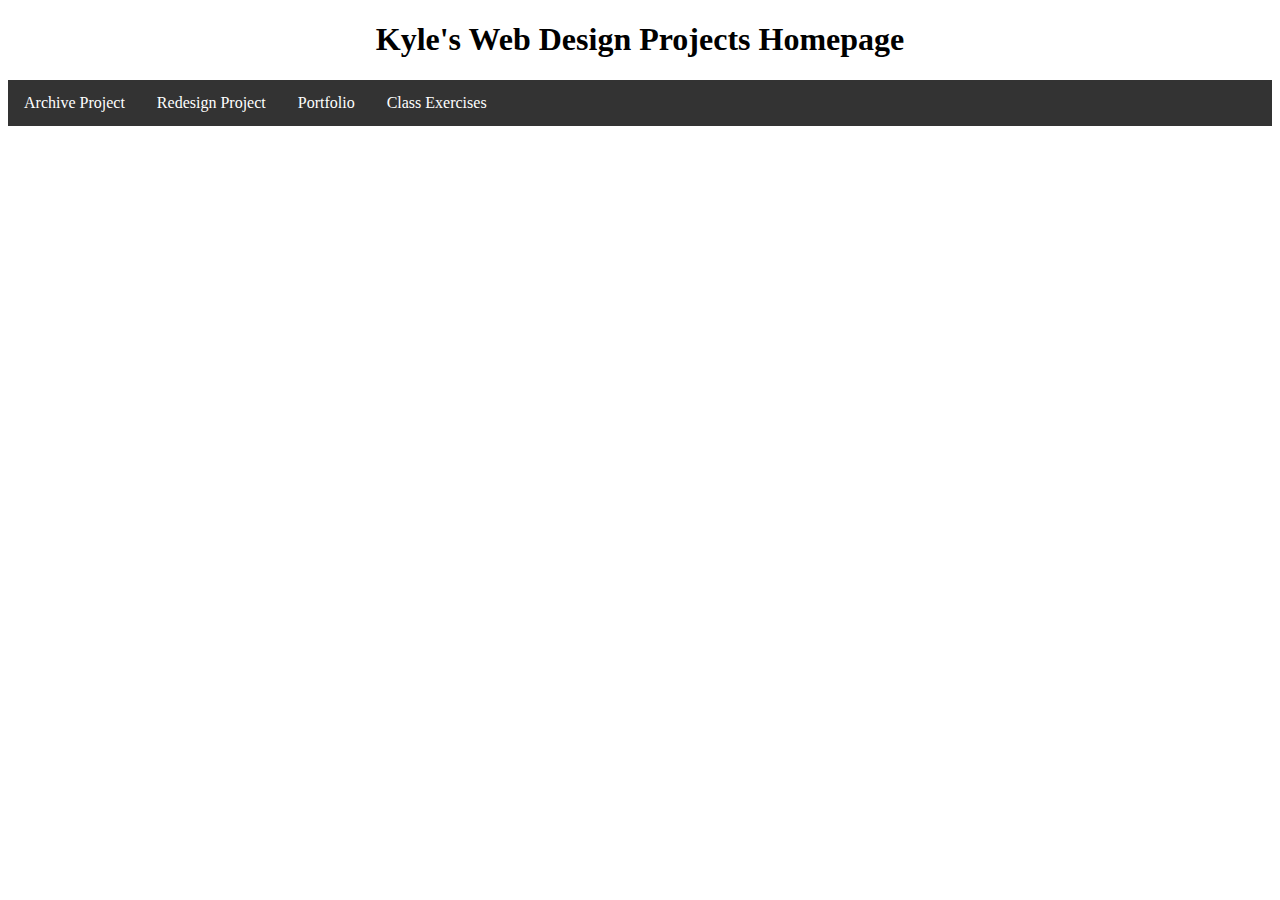
<file: index.html>
<!DOCTYPE html>
<html lang="en" dir="ltr">
  <head>
    <meta charset="utf-8">
    <title>Kyle's Homepage</title>
    <style media="screen">

      h1{
        text-align: center;
      }
      .navbar {
  overflow: hidden;
  background-color: #333;
}

.navbar a {
  float: left;
  font-size: 16px;
  color: white;
  text-align: center;
  padding: 14px 16px;
  text-decoration: none;
}

.dropdown {
  float: left;
  overflow: hidden;
}

.dropdown .dropbtn {
  font-size: 16px;
  border: none;
  outline: none;
  color: white;
  padding: 14px 16px;
  background-color: inherit;
  font-family: inherit;
  margin: 0;
}

.navbar a:hover, .dropdown:hover .dropbtn {
  background-color: red;
}

.dropdown-content {
  display: none;
  position: absolute;
  background-color: #f9f9f9;
  min-width: 160px;
  box-shadow: 0px 8px 16px 0px rgba(0,0,0,0.2);
  z-index: 1;
}

.dropdown-content a {
  float: none;
  color: black;
  padding: 12px 16px;
  text-decoration: none;
  display: block;
  text-align: left;
}

.dropdown-content a:hover {
  background-color: #ddd;
}

.dropdown:hover .dropdown-content {
  display: block;
}

    </style>
  </head>
  <body>

      <h1>Kyle's Web Design Projects Homepage</h1>

      <div class="navbar">
    <a href="https://kramroop.github.io/webdesignprojs/keyboardArchive.html">Archive Project</a>
    <a href="https://kramroop.github.io/webdesignprojs/microcenterRedesign.html">Redesign Project</a>
    <a href="https://kramroop.github.io/webdesignprojs/portfolio.html">Portfolio</a>
    <div class="dropdown">
      <button class="dropbtn">Class Exercises
        <i class="fa fa-caret-down"></i>
      </button>
      <div class="dropdown-content">
        <a href="https://kramroop.github.io/webdesignprojs/pod.html">Principals of Design</a>
        <a href="https://kramroop.github.io/webdesignprojs/newspaperSite.html">Newspaper Site</a>
        <a href="https://kramroop.github.io/webdesignprojs/styleGuide.html">Style Guide</a>
        <a href="https://kramroop.github.io/webdesignprojs/images/MapOfLife.jpg">Map of Life</a>
      </div>
    </div>
    
  </div>
  </body>
</html>
</file>
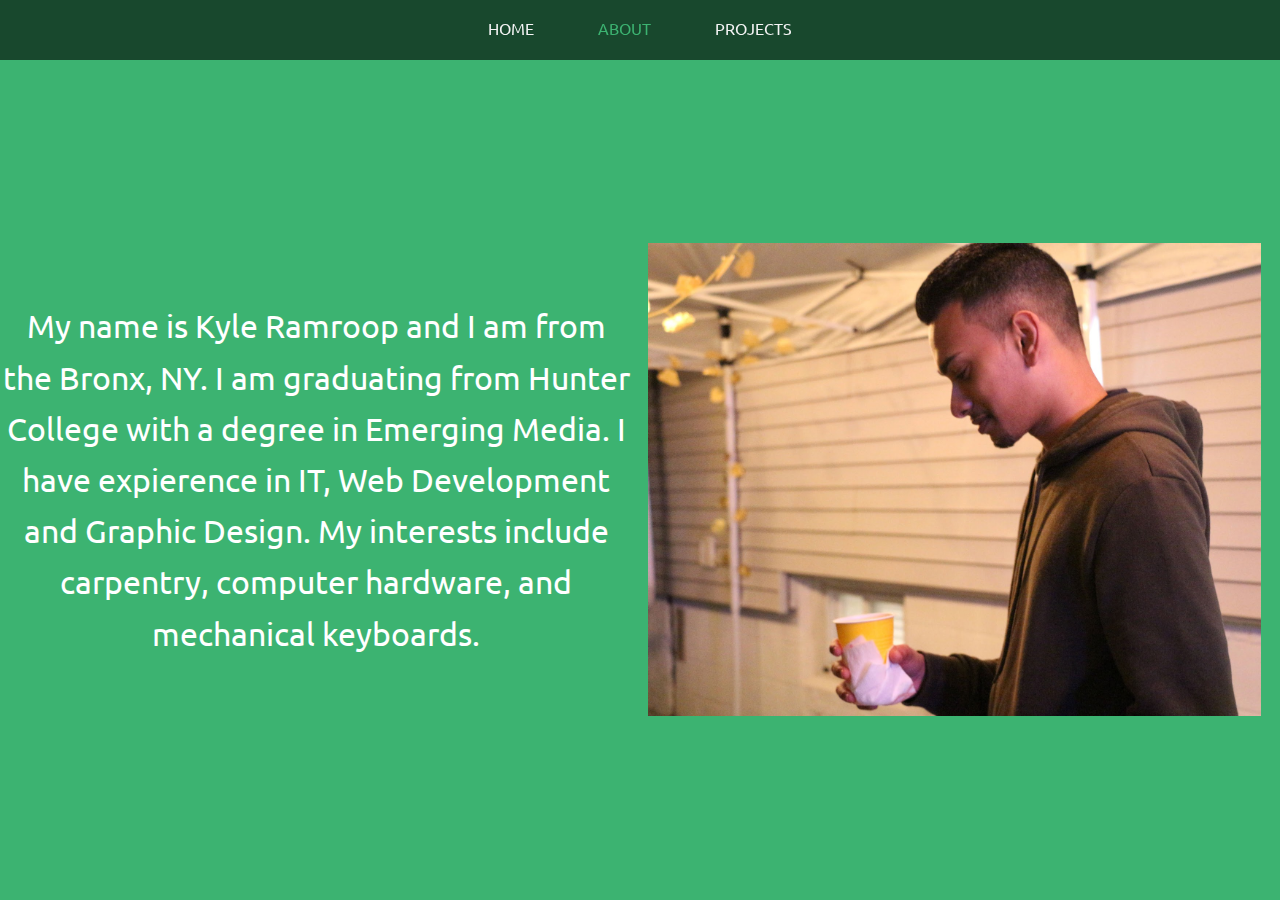
<file: about.html>
<!DOCTYPE html>
<html lang="en" dir="ltr">
  <head>
    <meta charset="utf-8">
    <meta name="viewport" content="width=device-width, initial-scale=1.0">
    <meta http-equiv="X-UA-Compatible" content="ie=edge">
    <title>Kyle About</title>
    <link rel="preconnect" href="https://fonts.gstatic.com">
    <link href="https://fonts.googleapis.com/css2?family=Ubuntu&display=swap" rel="stylesheet">
    <link rel="stylesheet" href="https://cdnjs.cloudflare.com/ajax/libs/font-awesome/4.7.0/css/font-awesome.min.css">
    <link rel="stylesheet" href="aboutstyle.css">

  </head>
  <body>

    <div class="container">
      <nav class="navbar">
        <ul>
          <li><a href="portfolio.html">Home</a></li>
          <li><a href="about.html"><span>About<span></a></li>
          <li><a href="projects2.html">Projects</a></li>
        </ul>
      </nav>



      <section id="about">


          <div class="summary">
            <p>My name is Kyle Ramroop and I am from the Bronx, NY. I am graduating from Hunter College with a degree in Emerging Media. I have expierence in IT, Web Development and Graphic Design. My interests include carpentry, computer hardware, and mechanical keyboards. </p>
            <img src="images/sideprof.JPG" alt="Portrait of Kyle">

          </div>



      </section>

      <section id="contact">
        <h1>Reach Me Here </h1>
        <div class="socials">
        <a href="#" class="fa fa-twitter"></a>
        <a href="#" class="fa fa-linkedin"></a>
        <a href="#" class="fa fa-google"></a>
      </div>

      </section>
    </div>
  </body>
</html>
</file>
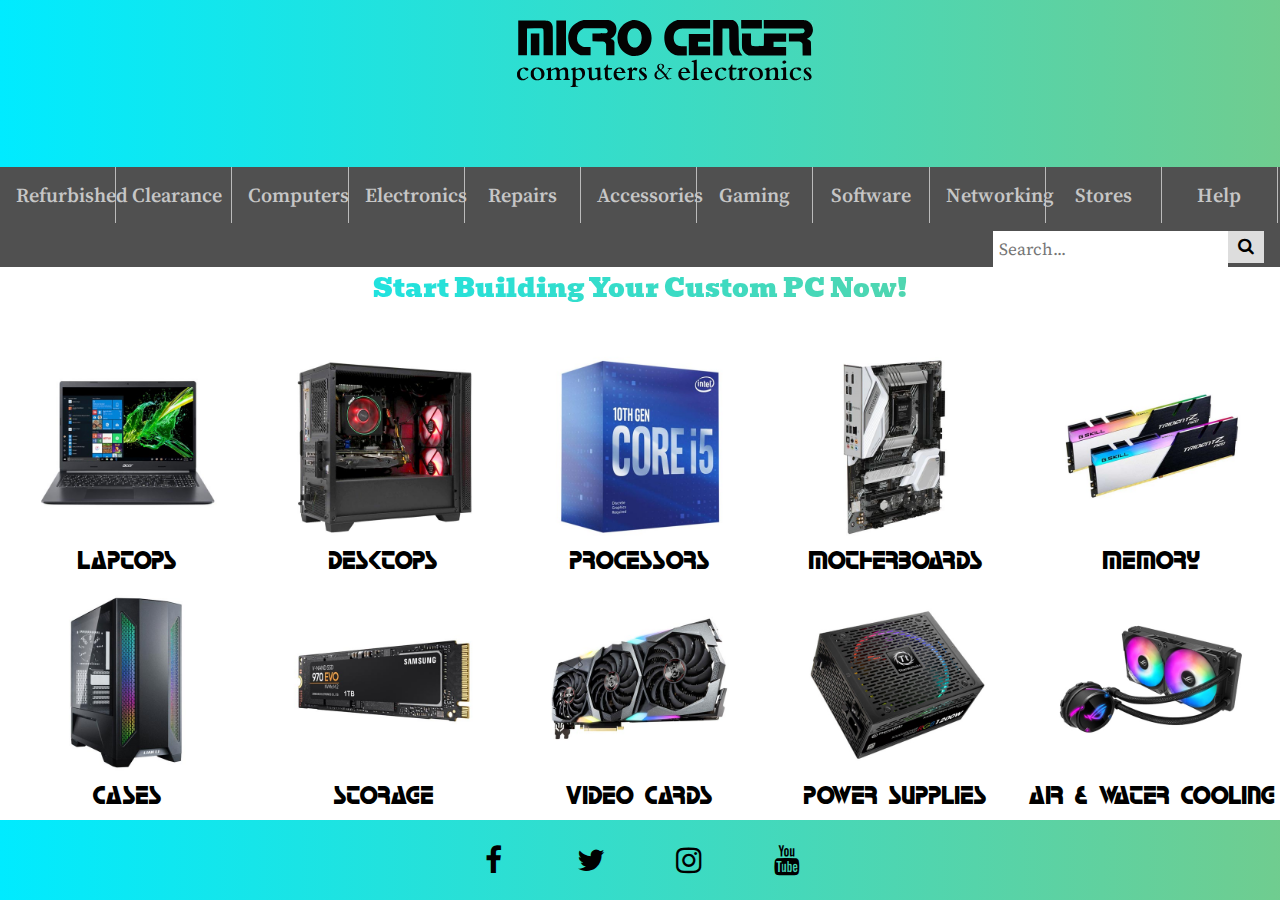
<file: microcenterRedesign.html>
<!DOCTYPE html>
<html lang="en" dir="ltr">
  <head>
    <meta charset="utf-8">
    <meta name="viewport" content="width=device-width, initial-scale=1">
    <title>Micro Center Redesign</title>
    <link rel="stylesheet" href="https://cdnjs.cloudflare.com/ajax/libs/font-awesome/4.7.0/css/font-awesome.min.css">
    <link rel="preconnect" href="https://fonts.gstatic.com">
    <link rel="preconnect" href="https://fonts.gstatic.com">
  <link href="https://fonts.googleapis.com/css2?family=Source+Serif+Pro:wght@400;600;900&display=swap" rel="stylesheet">
  <link href="https://fonts.googleapis.com/css2?family=Bevan&display=swap" rel="stylesheet">
    <style>
    *{
      margin: 0px;
    }
    .container{
      display:grid;
      height: 100vh;
      grid-template-columns: 1fr 1fr 1fr 1fr 1fr;
      grid-template-rows: 1fr .2fr .5fr 1.4fr 1.4fr .2fr;
      grid-template-areas:
        "head head head head head"
        "nav nav nav nav nav"
        "main main main main main"
        "content1 content2 content3 content4 content5"
        "content6 content7 content8 content9 content10"
        "footer footer footer footer footer";
      /* grid-gap: 0.1rem; */

    }


      #head{
        background: linear-gradient(270deg, #ff0000, #0100ff, #11ff00, #e7ff00, #b500ff, #ff00cd, #ffa600, #00ebff);
         background-size: 1600% 1600%;

         -webkit-animation: background 30s ease infinite;
         -moz-animation: background 30s ease infinite;
         animation: background 30s ease infinite;

        grid-area: head;
         padding-top: 20px;
         padding-bottom: 20px;
         padding-left: 50px;
      }
      @-webkit-keyframes background {
    0%{background-position:0% 50%}
    50%{background-position:100% 50%}
    100%{background-position:0% 50%}
    }
    @-moz-keyframes background {
        0%{background-position:0% 50%}
        50%{background-position:100% 50%}
        100%{background-position:0% 50%}
    }
    @keyframes background {
        0%{background-position:0% 50%}
        50%{background-position:100% 50%}
        100%{background-position:0% 50%}
    }
    @font-face {
      font-family: horizon;
      src: url(font/Horizon.ttf.woff);
    }
      nav{
        /* background:#1c734a; */
        grid-area: nav;
        background-color: #505050;
        width: 100%;
        font-family: 'Source Serif Pro', serif;
        font-size: 1vw;

      }
      nav a{
        float: left;
        border-right:1px solid #bbb;
          display: block;
          color: #c6c6c6;
          text-align: center;
          padding: 14px 16px;
          text-decoration: none;
          font-size: 20px;
          width: 6.5%;
          font-weight: 600;

      }
      nav a:hover {
        background-color: #777777;
        color: #ffffff;
      }
      nav .search-container {
        float: right;
      }
      nav input[type=text] {
        padding: 6px;
        margin-top: 8px;
        font-size: 17px;
        border: none;
        font-family: 'Source Serif Pro', serif;
      }
      nav .search-container button {
        float: right;
        padding: 6px 10px;
        margin-top: 8px;
        margin-right: 16px;
        background: #ddd;
        font-size: 17px;
        border: none;
        cursor: pointer;
      }
      nav .search-container button:hover {
        background: #ccc;
      }
      main{
        /* background: #851d64; */
        grid-area: main;
        text-align: center;
        font-family: 'Bevan', cursive;
        font-size: 2vw;
        /* padding-top: 20px; */
        /* font-weight: 900; */

        background: linear-gradient(270deg, #ff0000, #0100ff, #11ff00, #e7ff00, #b500ff, #ff00cd, #ffa600, #00ebff);
         background-size: 1600% 1600%;

         -webkit-background-clip:text;
         background-clip: text;
         color: transparent;

         -webkit-animation: background 30s ease infinite;
         -moz-animation: background 30s ease infinite;
         animation: background 30s ease infinite;

      }

      #content1{
        /* background: #252794; */
        grid-area: content1;
        text-align: center;
        font-family: horizon;
        font-size: 2vw;

      }
      #content2{
        /* background: #912033; */
        grid-area: content2;
        text-align: center;
        font-family: horizon;
        font-size: 2vw;
      }
      #content3{
        /* background: #806424; */
        grid-area: content3;
        text-align: center;
        font-family: horizon;
        font-size: 2vw;
      }
      #content4{
        /* background: #e36b09; */
        grid-area: content4;
        text-align: center;
        font-family: horizon;
        font-size: 2vw;
      }
      #content5{
        /* background: #a6deff; */
        grid-area: content5;
        text-align: center;
        font-family: horizon;
        font-size: 2vw;
      }
      #content6{
        /* background: #636363; */
        grid-area: content6;
        text-align: center;
        font-family: horizon;
        font-size: 2vw;
      }
      #content7{
        /* background: #7816e0; */
        grid-area: content7;
        text-align: center;
        font-family: horizon;
        font-size: 2vw;

      }
      #content8{
        /* background: #f5a9ed; */
        grid-area: content8;
        text-align: center;
        font-family: horizon;
        font-size: 2vw;
      }
      #content9{
        /* background: #668a69; */
        grid-area: content9;
        text-align: center;
        font-family: horizon;
        font-size: 2vw;
      }
      #content10{
        /* background: #31364f; */
        grid-area: content10;
        text-align: center;
        font-family: horizon;
        font-size:2vw;
      }
      footer{
        background: linear-gradient(270deg, #ff0000, #0100ff, #11ff00, #e7ff00, #b500ff, #ff00cd, #ffa600, #00ebff);
         background-size: 1600% 1600%;

         -webkit-animation: background 30s ease infinite;
         -moz-animation: background 30s ease infinite;
         animation: background 30s ease infinite;
        grid-area: footer;
        text-align: center;
      }
      .imagehead{

        display: block;
        margin-left: auto;
        margin-right: auto;
        width: 24%;
      }
      .laptop{
        display: block;
        margin-left: auto;
        margin-right: auto;
        width: 75%;
      }
      .laptop:hover{
        box-shadow: 0 4px 8px 0 rgba(0, 0, 0, 0.2), 0 6px 20px 0 rgba(0, 0, 0, 0.19);
        cursor: pointer;
      }
      .desktop{
        display: block;
        margin-left: auto;
        margin-right: auto;
        width: 75%;
      }
      .desktop:hover{
        box-shadow: 0 4px 8px 0 rgba(0, 0, 0, 0.2), 0 6px 20px 0 rgba(0, 0, 0, 0.19);
        cursor: pointer;
      }
      .cpu{
        display: block;
        margin-left: auto;
        margin-right: auto;
        width: 75%;
      }
      .cpu:hover{
        box-shadow: 0 4px 8px 0 rgba(0, 0, 0, 0.2), 0 6px 20px 0 rgba(0, 0, 0, 0.19);
        cursor: pointer;
      }
      .mobo{
        display: block;
        margin-left: auto;
        margin-right: auto;
        width: 75%;
      }
      .mobo:hover{
        box-shadow: 0 4px 8px 0 rgba(0, 0, 0, 0.2), 0 6px 20px 0 rgba(0, 0, 0, 0.19);
        cursor: pointer;
      }
      .ram{
        display: block;
        margin-left: auto;
        margin-right: auto;
        width: 75%;
      }
      .ram:hover{
        box-shadow: 0 4px 8px 0 rgba(0, 0, 0, 0.2), 0 6px 20px 0 rgba(0, 0, 0, 0.19);
        cursor: pointer;
      }
      .case{
        display: block;
        margin-left: auto;
        margin-right: auto;
        width: 75%;
      }
      .case:hover{
        box-shadow: 0 4px 8px 0 rgba(0, 0, 0, 0.2), 0 6px 20px 0 rgba(0, 0, 0, 0.19);
        cursor: pointer;
      }
      .ssd{
        display: block;
        margin-left: auto;
        margin-right: auto;
        width: 75%;
      }
      .ssd:hover{
        box-shadow: 0 4px 8px 0 rgba(0, 0, 0, 0.2), 0 6px 20px 0 rgba(0, 0, 0, 0.19);
        cursor: pointer;
      }
      .gpu{
        display: block;
        margin-left: auto;
        margin-right: auto;
        width: 75%;
      }
      .gpu:hover{
        box-shadow: 0 4px 8px 0 rgba(0, 0, 0, 0.2), 0 6px 20px 0 rgba(0, 0, 0, 0.19);
        cursor: pointer;
      }
      .psu{
        display: block;
        margin-left: auto;
        margin-right: auto;
        width: 75%;
      }
      .psu:hover{
        box-shadow: 0 4px 8px 0 rgba(0, 0, 0, 0.2), 0 6px 20px 0 rgba(0, 0, 0, 0.19);
        cursor: pointer;
      }
      .cooler{
        display: block;
        margin-left: auto;
        margin-right: auto;
        width: 75%;
      }
      .cooler:hover{
        box-shadow: 0 4px 8px 0 rgba(0, 0, 0, 0.2), 0 6px 20px 0 rgba(0, 0, 0, 0.19);
        cursor: pointer;
      }

      .fa:hover {
        opacity: 0.7;
      }
      .fa-facebook {
        /* background: #3B5998; */
        color: black;
        padding: 20px;
        font-size: 30px;
        width: 50px;
        text-align: center;
        text-decoration: none;
        margin: 5px 2px;
      }

      .fa-twitter {
        /* background: #55ACEE; */
        color: black;
        padding: 20px;
        font-size: 30px;
        width: 50px;
        text-align: center;
        text-decoration: none;
        margin: 5px 2px;
      }
      .fa-instagram {
        /* background: #55ACEE; */
        color: black;
        padding: 20px;
        font-size: 30px;
        width: 50px;
        text-align: center;
        text-decoration: none;
        margin: 5px 2px;
      }
      .fa-youtube {
        /* background: #55ACEE; */
        color: black;
        padding: 20px;
        font-size: 30px;
        width: 50px;
        text-align: center;
        text-decoration: none;
        margin: 5px 2px;

      }



      @media only screen and (max-width: 600px){
        .container{
          grid-template-columns: 1fr;
          grid-template-rows: .8fr .3fr .5fr 2fr 2fr 2fr 2fr 2fr 2fr 2fr 2fr 2fr 2fr .5fr;
          grid-template-areas:
          "head"
          "nav"
          "main"
          "content1"
          "content2"
          "content3"
          "content4"
          "content5"
          "content6"
          "content7"
          "content8"
          "content9"
          "content10"
          "footer";
        }
        nav .search-container {
          float: none;
        }
        nav a, nav input[type=text], nav .search-container button {
          float: none;
          display: block;
          text-align: left;
          width: 100%;
          margin: 0;
          padding: 14px;
          }
          nav input[type=text] {
            border: 1px solid #ccc;
          }
              }


    </style>


  </head>
  <body>

    <div class="container">
      <div id="head"><img src="images/micro-center-1.svg" class="imagehead"></div>
      <nav>
        <a href="">Refurbished</a>
        <a href="">Clearance</a>
        <a href="">Computers</a>
        <a href="">Electronics</a>
        <a href="">Repairs</a>
        <a href="">Accessories</a>
        <a href="">Gaming</a>
        <a href="">Software</a>
        <a href="">Networking</a>
        <a href="">Stores</a>
        <a href="">Help</a>
        <div class="search-container">

          <input type="text" placeholder="Search..." name="search">
          <button type="submit"><i class="fa fa-search"></i></button>

        </div>
      </nav>
      <main>Start Building Your Custom PC Now!</main>
      <div id="content1"><img src="images/laptops.jpg" class="laptop">Laptops</div>
      <div id="content2"><img src="images/desktops.jpg" class="desktop">Desktops</div>
      <div id="content3"><img src="images/cpu.jpg" class="cpu">Processors</div>
      <div id="content4"><img src="images/mobo.jpg" class="mobo">Motherboards</div>
      <div id="content5"><img src="images/ram.jpg" class="ram">Memory</div>
      <div id="content6"><img src="images/case.jpg" class="case">Cases</div>
      <div id="content7"><img src="images/ssd.jpg" class="ssd">Storage</div>
      <div id="content8"><img src="images/grapcard.jpg" class="gpu">Video Cards</div>
      <div id="content9"><img src="images/psu.jpg" class="psu">Power Supplies</div>
      <div id="content10"><img src="images/cooler.jpg" class="cooler">Air & Water Cooling</div>
      <footer>
        <a href="#" class="fa fa-facebook"></a>
        <a href="#" class="fa fa-twitter"></a>
        <a href="#" class="fa fa-instagram"></a>
        <a href="#" class="fa fa-youtube"></a>
      </footer>
    </div>

  </body>
</html>
</file>
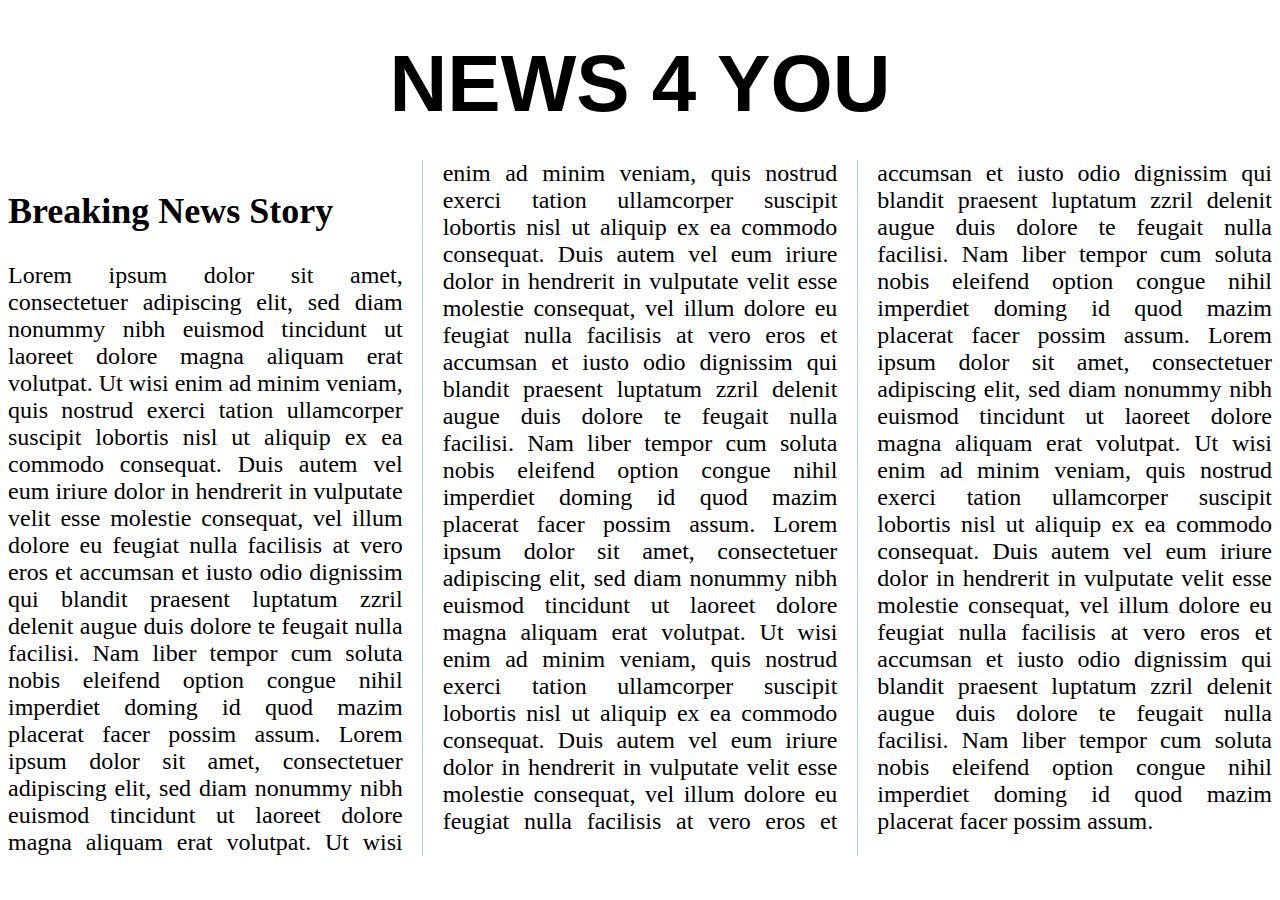
<file: newspaperSite.html>
<!DOCTYPE html>
<html>
<head>
<style>
.newspaper {
  column-count: 3;
  column-gap: 40px;
  column-rule: 1px solid lightblue;
  font-size:1.5em;
  text-align: justify;
  font-family:serif;

}

header {
  text-align: center;
  padding: 30px;
  font-size: 5em;
  font-family: sans-serif;
  font-weight: bolder;
}
h2 {

}
</style>
</head>
<body>


<header>NEWS 4 YOU </header>

<div class="newspaper">
<h2>Breaking News Story</h2>
Lorem ipsum dolor sit amet, consectetuer adipiscing elit, sed diam nonummy nibh euismod tincidunt ut laoreet dolore magna aliquam erat volutpat. Ut wisi enim ad minim veniam, quis nostrud exerci tation ullamcorper suscipit lobortis nisl ut aliquip ex ea commodo consequat. Duis autem vel eum iriure dolor in hendrerit in vulputate velit esse molestie consequat, vel illum dolore eu feugiat nulla facilisis at vero eros et accumsan et iusto odio dignissim qui blandit praesent luptatum zzril delenit augue duis dolore te feugait nulla facilisi. Nam liber tempor cum soluta nobis eleifend option congue nihil imperdiet doming id quod mazim placerat facer possim assum.
Lorem ipsum dolor sit amet, consectetuer adipiscing elit, sed diam nonummy nibh euismod tincidunt ut laoreet dolore magna aliquam erat volutpat. Ut wisi enim ad minim veniam, quis nostrud exerci tation ullamcorper suscipit lobortis nisl ut aliquip ex ea commodo consequat. Duis autem vel eum iriure dolor in hendrerit in vulputate velit esse molestie consequat, vel illum dolore eu feugiat nulla facilisis at vero eros et accumsan et iusto odio dignissim qui blandit praesent luptatum zzril delenit augue duis dolore te feugait nulla facilisi. Nam liber tempor cum soluta nobis eleifend option congue nihil imperdiet doming id quod mazim placerat facer possim assum.
Lorem ipsum dolor sit amet, consectetuer adipiscing elit, sed diam nonummy nibh euismod tincidunt ut laoreet dolore magna aliquam erat volutpat. Ut wisi enim ad minim veniam, quis nostrud exerci tation ullamcorper suscipit lobortis nisl ut aliquip ex ea commodo consequat. Duis autem vel eum iriure dolor in hendrerit in vulputate velit esse molestie consequat, vel illum dolore eu feugiat nulla facilisis at vero eros et accumsan et iusto odio dignissim qui blandit praesent luptatum zzril delenit augue duis dolore te feugait nulla facilisi. Nam liber tempor cum soluta nobis eleifend option congue nihil imperdiet doming id quod mazim placerat facer possim assum.
Lorem ipsum dolor sit amet, consectetuer adipiscing elit, sed diam nonummy nibh euismod tincidunt ut laoreet dolore magna aliquam erat volutpat. Ut wisi enim ad minim veniam, quis nostrud exerci tation ullamcorper suscipit lobortis nisl ut aliquip ex ea commodo consequat. Duis autem vel eum iriure dolor in hendrerit in vulputate velit esse molestie consequat, vel illum dolore eu feugiat nulla facilisis at vero eros et accumsan et iusto odio dignissim qui blandit praesent luptatum zzril delenit augue duis dolore te feugait nulla facilisi. Nam liber tempor cum soluta nobis eleifend option congue nihil imperdiet doming id quod mazim placerat facer possim assum.
</div>

</body>
</html>
</file>
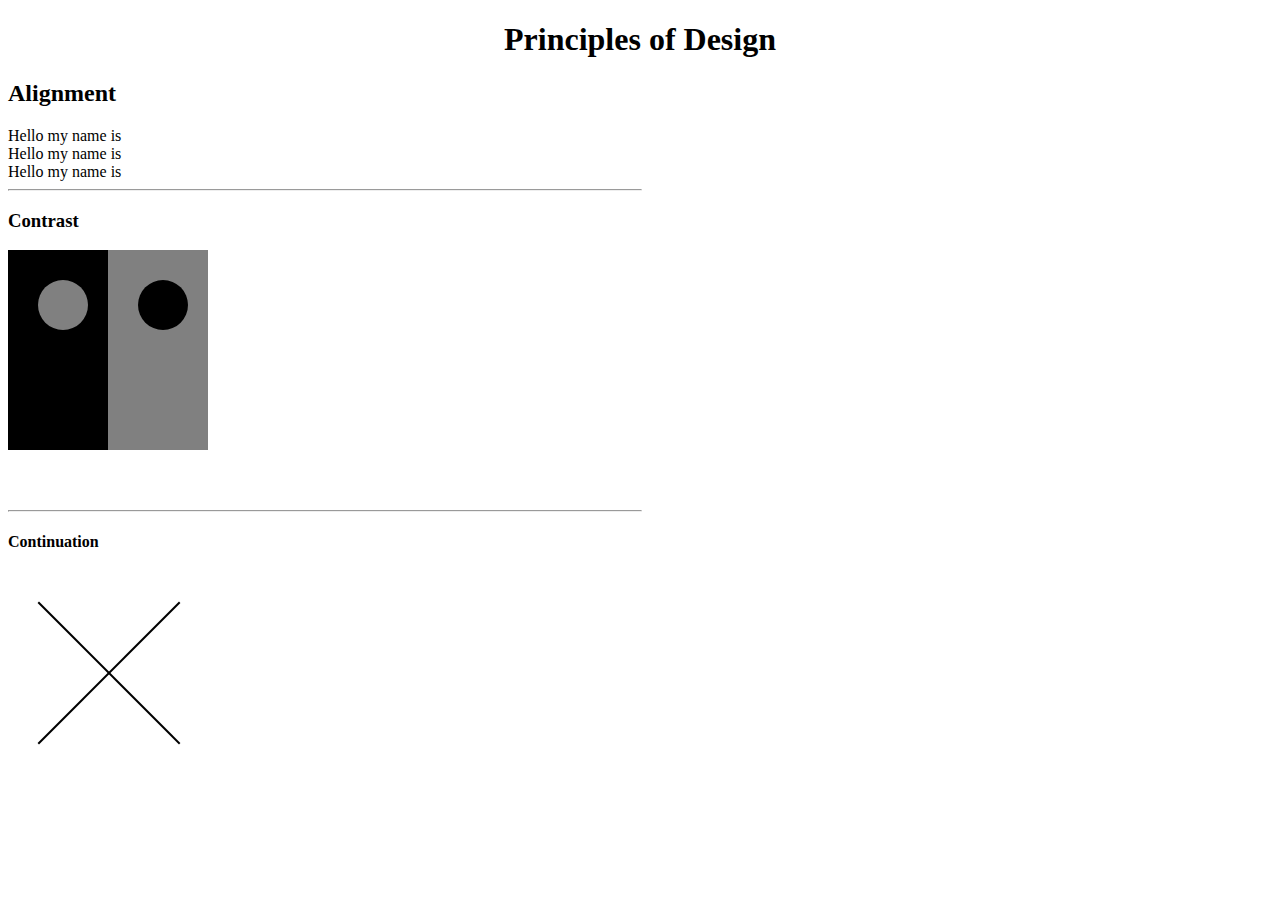
<file: pod.html>
<!DOCTYPE html>
<html>
<head>
<style>

div.a {
  text-align: left;
}
div.circle {
    margin: 30px;
    padding: 0;
    height: 50px;
    width: 50px;
    border-radius: 50%;
    background-color: gray;
    border: 0;
    display: inline-block;
    float: left;
    z-index: 0;
}
div.circle2 {
    margin: 30px;
    padding: 0;
    height: 50px;
    width: 50px;
    border-radius: 50%;
    background-color: black;
    border: 0;
    display: inline-block;
    float: left;
    z-index: 0;
}
div.square {
    margin: 0px;
    padding: 0;
    height: 200px;
    width: 100px;
    border-radius: 0%;
    background-color: black;
    border: 0;
    display: inline-block;
    float: left;
    z-index: 0;
}
div.square2 {
    margin: 0px;
    padding: 0;
    height: 200px;
    width: 100px;
    border-radius: 0%;
    background-color: gray;
    border: 0;
    display: inline-block;
    float: left;
    z-index: 0;
}
.close-icon {
  position: sticky;
  right: 32px;
  top: 32px;
  width: 32px;
  height: 32px;
  margin-top: 10px;
}
.close-icon:before, .close-icon:after {
  position: absolute;
  left: 100px;
  content: ' ';
  height: 200px;
  width: 2px;
  background-color: black;
}
.close-icon:before {
  transform: rotate(45deg);
}
.close-icon:after {
  transform: rotate(-45deg);
}

</style>
</head>
<body>
<h1 style = text-align:center;>
  Principles of Design
</h1>
<div class='a'>
<h2>
  Alignment
</h2>
<p1>Hello my name is </p1> <br>
<p2>Hello my name is </p2> <br>
<p3>Hello my name is </p3> <br>
</div>

<hr style="width:50%;text-align:left;margin-left:0">

<h3> Contrast </h3>
<div class='square'><div class='circle'></div></div>
<div class='square2'><div class='circle2'></div></div> <br>
<br>
<br>
<br><br>
<br><br>
<br><br>
<br><br>
<br><br>
<br>
<hr style="width:50%;text-align:left;margin-left:0">

<h4>Continuation</h4>
<div class="close-icon"></div>
</body>

</html>
</file>
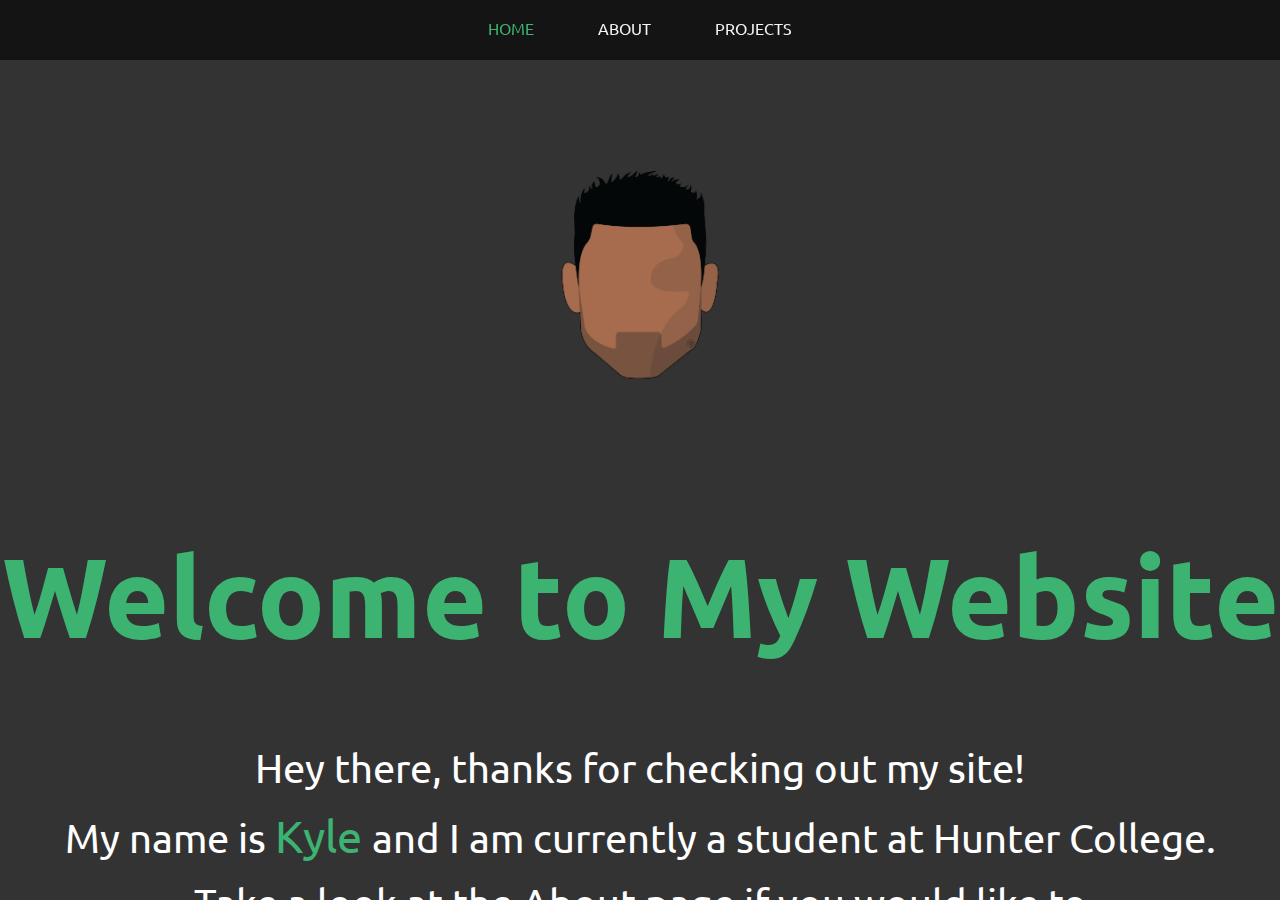
<file: portfolio.html>
<!DOCTYPE html>
<html lang="en" dir="ltr">
  <head>
    <meta charset="utf-8">
    <meta name="viewport" content="width=device-width, initial-scale=1.0">
    <meta http-equiv="X-UA-Compatible" content="ie=edge">
    <title>Kyle Homepage</title>
    <link rel="preconnect" href="https://fonts.gstatic.com">
    <link href="https://fonts.googleapis.com/css2?family=Ubuntu&display=swap" rel="stylesheet">
    <link rel="stylesheet" href="portstyle.css">

  </head>
  <body>

    <nav class="navbar">
      <ul>
        <li><a href="portfolio.html"><span>Home<span></a></li>
        <li><a href="about.html">About</a></li>
        <li><a href="projects2.html">Projects</a></li>
      </ul>
    </nav>

    <div class="container">

      <section id="home">
        <a href="portfolio.html"><img src="images/nimbus.png" alt="Kyle Icon" style="width:400px;height:400px;"></a>

        <h2>Welcome to My Website</h2>
        <p>Hey there, thanks for checking out my site! <br> My name is <span>Kyle </span>and I am currently a student at Hunter College. <br> Take a look at the About page if you would like to <br> get in touch, or my Projects page to see some of my work!</p>

      </section>
      <!-- <section id="intro">
        <h1>Welcome to My Website</h1>
        <p>Hey there, thanks for checking out my site! <br> My name is Kyle and I am currently a student at Hunter College. <br> Take a look at the Contact page if you would like to <br> get in touch, or my Projects page to see some of my work!</p>
      </section> -->
      <section id="more">
        <h1>More to Explore: </h1>
        <!-- <div id="about">
          <a href="about.html"><img src="images/person2.png" alt="Person Icon" style="width:400px;height:300px;"></a>
        </div>
        <div id="projects">
            <a href="projects.html"><img src="images/folder1.png" alt="Folder Icon" style="width:400px;height:265px;"></a>
        </div> -->


          <div class="about">
            <a href="about.html"><img src="images/person3.png" alt="Person Icon" style="width:55%;height:80%;"></a>
              <a href="projects2.html"><img src="images/folder2.png" alt="Folder Icon" style="width:55%;height:80%;"></a>
          </div>

          <div class="projects">

            <p>Learn more about me! </p>
            <p>See some of my work!</p>
          </div>


      </section>
    </div>
  </body>
</html>
</file>
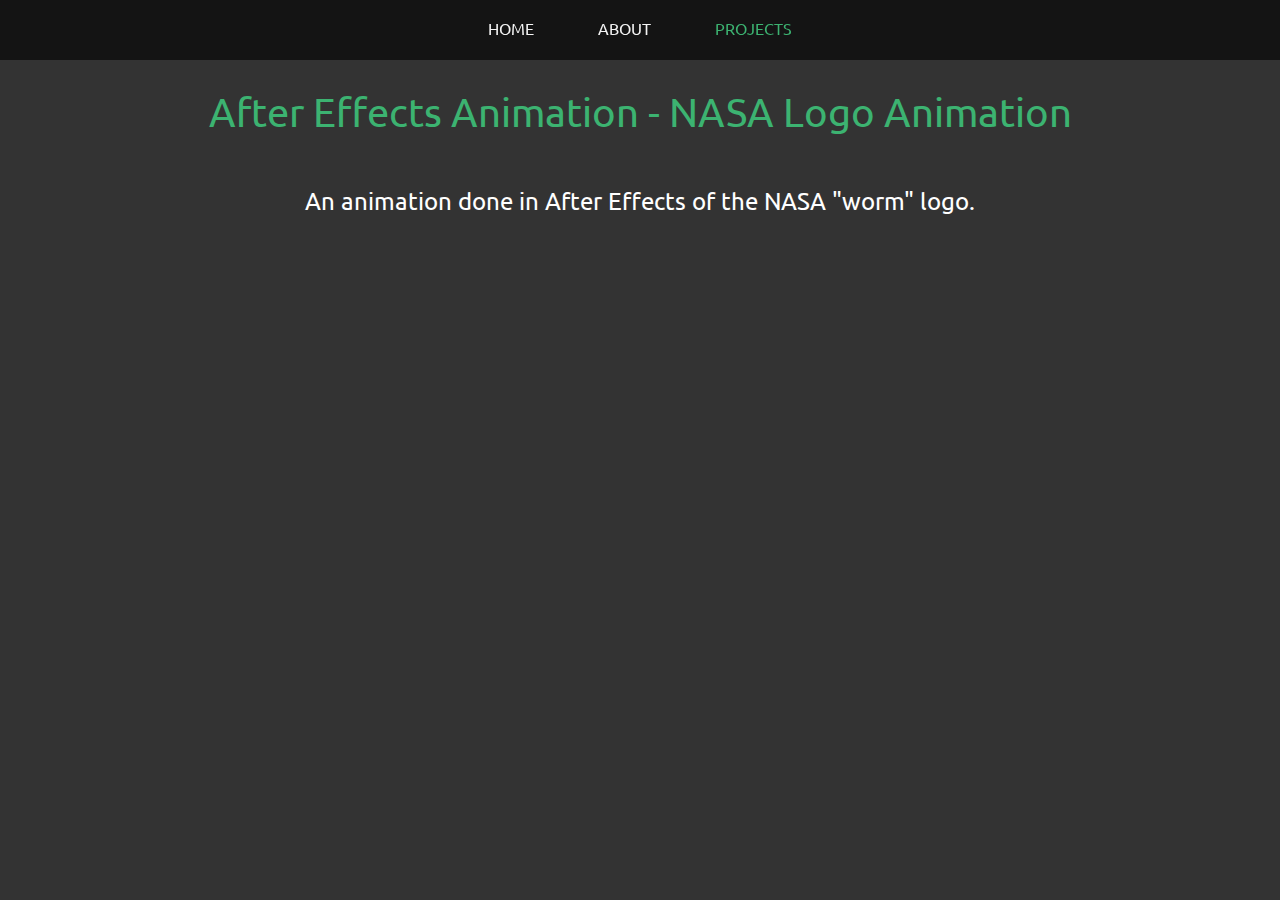
<file: projects2.html>
<!DOCTYPE html>
<html lang="en" dir="ltr">
  <head>
    <meta charset="utf-8">
    <meta name="viewport" content="width=device-width, initial-scale=1.0">
    <meta http-equiv="X-UA-Compatible" content="ie=edge">
    <title>Kyle Projects</title>
    <link rel="preconnect" href="https://fonts.gstatic.com">
    <link href="https://fonts.googleapis.com/css2?family=Ubuntu&display=swap" rel="stylesheet">
    <link rel="stylesheet" href="projstyle2.css">

  </head>
  <body>

    <nav class="navbar">
      <ul>
        <li><a href="portfolio.html">Home</a></li>
        <li><a href="about.html">About</a></li>
        <li><a href="projects2.html"><span>Projects<span></a></li>
      </ul>
    </nav>

    <div class="container">
      <section id="animation">
        <p><span style="font-size:2.5rem;">After Effects Animation - NASA Logo Animation</span> <br><br> An animation done in After Effects of the NASA "worm" logo. </p>

        <div class="vid">
        <iframe class="responsive-iframe"  src="https://www.youtube.com/embed/F2FexnV_cI8" title="YouTube video player" frameborder="0" allow="accelerometer; autoplay; clipboard-write; encrypted-media; gyroscope; picture-in-picture" allowfullscreen></iframe>
        </div>


      </section>

      <section id="animation2">
          <p><span style="font-size:2.5rem; color:#333;">Stop Motion Animation - Sea Adventure</span> <br><br> A stop motion animation using clay figures and paper background.  </p>
          <div class="vid">
          <iframe class="responsive-iframe" src="https://www.youtube.com/embed/rkdJCkgxxus" title="YouTube video player" frameborder="0" allow="accelerometer; autoplay; clipboard-write; encrypted-media; gyroscope; picture-in-picture" allowfullscreen></iframe>
        </div>
      </section>


      <section id="film">
        <p><span style=" font-size:2.5rem;">Short Film - Garden</span> <br><br> A short film to define the space of my garden. Recorded using FilmMicPro on Galaxy S8.</p>
        <div class="vid">
        <iframe class="responsive-iframe" src="https://player.vimeo.com/video/464406425"  frameborder="0" allow="autoplay; fullscreen" allowfullscreen></iframe>
        </div>
      </section>

      <section id="film2">
          <p><span style="color:#333; font-size:2.5rem;">Short Film - The Shovel</span> <br><br> A short film about a person with a shovel. Recorded using FilmMicPro on Galaxy S8.</p>
          <div class="vid">
        <iframe class="responsive-iframe" src="https://player.vimeo.com/video/490262601"  frameborder="0" allow="autoplay; fullscreen" allowfullscreen></iframe>
      </div>
      </section>

      <section id="hardware">
          <p><span style="font-size:2.5rem;">Mechanical Keyboard Building</span><br><br> Soldering switches to keyboard and assembling the board together.</p>
        <img src="images/soldering.jpg" alt="Keyboard Soldering" >

      </section>

      <section id="hardware2">
        <p><span style="font-size:2.5rem; color:#333;">Mouse Repair </span><br><br> Soldering and repairing faulty switches and LEDs on computer mice. </p>
        <img src="images/mouse3.jpg" alt="Mouse Soldering" >

      </section>
    </div>
  </body>
</html>
</file>
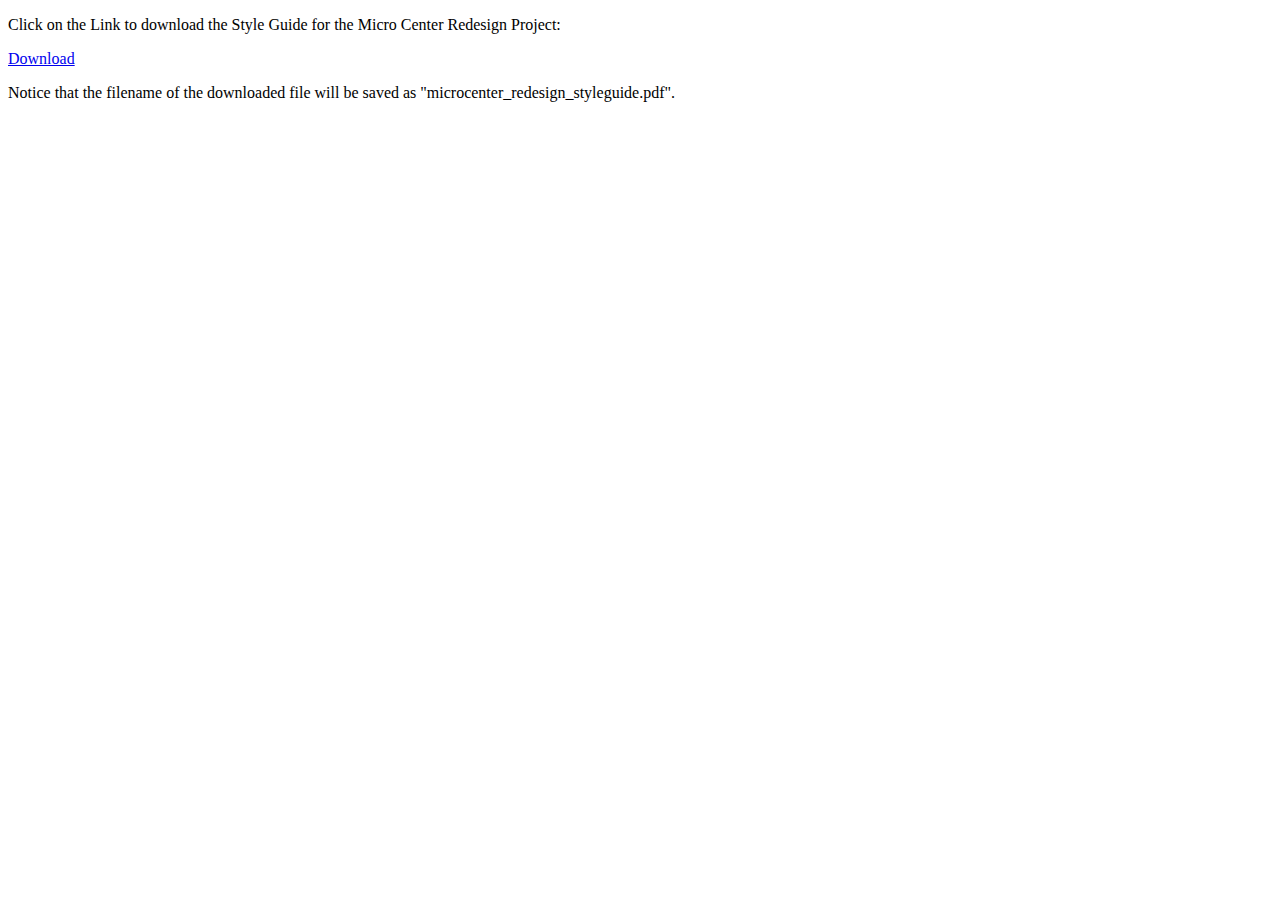
<file: styleGuide.html>
<!DOCTYPE html>
<html>
<body>

<p>Click on the Link to download the Style Guide for the Micro Center Redesign Project:<p>

<a href="microcenter_redesign_styleguide.pdf" download="microcenter_redesign_styleguide">
  Download
</a>

<p>Notice that the filename of the downloaded file will be saved as "microcenter_redesign_styleguide.pdf".</p>



</body>
</html>
</file>
<file: aboutstyle.css>
*{
  margin: 0;
  padding: 0;
}

body{
  font-family: 'Ubuntu', sans-serif;
  background: #333;
  color: #fff;
  line-height: 1.6;
  height: 100vh;
}

.container{
  width: 100%;
  height: 100%;
  overflow-y: scroll;
  scroll-behavior: smooth;
  scroll-snap-type: y mandatory;
}
.container::-webkit-scrollbar {
    display: none;
}
.container {
  -ms-overflow-style: none;  /* IE and Edge */
  scrollbar-width: none;  /* Firefox */
}

.navbar{
  position: fixed;
  top: 0;
  z-index: 1;
  display: flex;
  width: 100%;
  height: 60px;
  background: rgba(0,0,0,0.6);
}

.navbar ul {
  display: flex;
  list-style: none;
  width: 100%;
  justify-content: center;
}

.navbar ul li {
  margin: 0 1rem;
  padding: 1rem;
}

.navbar ul li a {
  text-decoration: none;
  text-transform: uppercase;
  color: #f4f4f4;
}
.navbar ul li a:hover {
  color: #3CB371;
}
span{
  color: #3CB371;
}
section {
  display: flex;
  width: 100%;
  height: 100vh;
  scroll-snap-align: center;
}

section#about {
  font-size: 2rem;
  align-items: center;
  justify-content: center;
  text-align: center;
  display: flex;
  flex-direction: column;
  background: #3CB371;
}
section#about img{
  width: 97%;
  height: 100%;

}

section#contact{
  font-size: 4rem;
  align-items: center;
  justify-content: center;
  text-align: center;
  display: flex;
  flex-direction: column;
  color: #3CB371;
}

.summary{
  display: grid;
  grid-template-columns: 1fr 1fr;
  grid-gap: 1rem;
  align-items: center;
  justify-content: center;
  text-align: center;
  /* background: black; */
  padding-top: 3.7rem;
}
.socials{
  padding-top: 10rem;
}

@media(max-width:600px) {
  .summary {
    display: block;
  }
}
.fa {
  padding: 20px;
  font-size: 3rem;
  width: 50px;
  text-align: center;
  text-decoration: none;
  margin: 5px 2px;
}

.fa:hover {
    opacity: 0.7;
}
.fa-linkedin {
  background: #007bb5;
  color: white;

}

.fa-twitter {
  background: #55ACEE;
  color: white;
}

.fa-google {
  background: #dd4b39;
  color: white;
}
</file>
<file: portstyle.css>
*{
  margin: 0;
  padding: 0;

}

body{
  font-family: 'Ubuntu', sans-serif;
  background: #333;
  line-height: 1.6;
  height: 100vh;
}


.container{
  width: 100%;
  height: 100%;
  overflow-y: scroll;
  scroll-behavior: smooth;
  scroll-snap-type: y mandatory;
}
.container::-webkit-scrollbar {
    display: none;
}
.container {
  -ms-overflow-style: none;  /* IE and Edge */
  scrollbar-width: none;  /* Firefox */
}


.navbar{
  position: fixed;
  top: 0;
  z-index: 1;
  display: flex;
  width: 100%;
  height: 60px;
  background: rgba(0,0,0,0.6);
}

.navbar ul {
  display: flex;
  list-style: none;
  width: 100%;
  justify-content: center;
}

.navbar ul li {
  margin: 0 1rem;
  padding: 1rem;
}

.navbar ul li a {
  text-decoration: none;
  text-transform: uppercase;
  color: #f4f4f4;
}
span{
  color: #3CB371;
}
.navbar ul li a:hover {
  color: #3CB371;
}
.active{
  color:black;
}
section {
  display: flex;
  flex-direction: column;
  /* align-items: center;
  justify-content: center;
  text-align: center; */
  width: 100%;
  height: 100vh;
  scroll-snap-align: center;
}

section#home a{
  /* font-size: 4.5rem; */
  align-items: center;
  justify-content: center;
  text-align: center;
  padding-top: 100px;
}
section#home h2{
  font-size: 7rem;
  align-items: center;
  justify-content: center;
  text-align: center;
  color: #3CB371;
  /* background: #333; */
  /* padding: 50px; */
}
section#home p{
  font-size: 2.5rem;
  text-align: center;
  padding: 50px;
  color: white;
  /* background: #333; */
}
section#home p span{
  color:#3CB371;
  font-size: 2.8rem;
}
section#more h1{
  font-size: 7rem;
  align-items: center;
  justify-content: center;
  text-align: center;
  padding: 100px;
  color: #333;
}






/* section#home {
  background: url('images/circutloop.gif') no-repeat center center/cover;
}
section#intro {
  background: url('images/webdev.jpg') no-repeat center center/cover;
} */
section#more {
  /* background: url('images/kebo.jpg') no-repeat center center/cover; */
  background: #3CB371;
}

.about{
  display: grid;
  grid-template-columns: repeat(2, 1fr);
  grid-gap: 2rem;
  margin-bottom: 2rem;
  align-items: center;
  justify-content: center;
  text-align: center;
  /* padding-top: 100px; */
}

.projects{
  display: grid;
  grid-template-columns: repeat(2, 1fr);
  grid-gap: 2rem;
  margin-bottom: 2rem;
  align-items: center;
  justify-content: center;
  text-align: center;
  font-family: "Ubuntu",sans-serif;
  font-size: 3rem;
  color: white;
  /* font-weight: bold; */
}
.about img:hover {
  box-shadow: 0 0 11px rgb(1,1,1);
}

.projects img:hover {
  box-shadow: 0 0 11px rgb(1,1,1);
}
</file>
<file: projstyle2.css>
*{
  margin: 0;
  padding: 0;
  box-sizing: border-box;
}

body{
  font-family: 'Ubuntu', sans-serif;
  background: #333;
  color: #fff;
  line-height: 1.6;
  height: 100vh;
}

.container{
  width: 100%;
  height: 100%;
  overflow-y: scroll;
  scroll-behavior: smooth;
  scroll-snap-type: y mandatory;
}
.container::-webkit-scrollbar {
    display: none;
}
.container {
  -ms-overflow-style: none;  /* IE and Edge */
  scrollbar-width: none;  /* Firefox */
}

.navbar{
  position: fixed;
  top: 0;
  z-index: 1;
  display: flex;
  width: 100%;
  height: 60px;
  background: rgba(0,0,0,0.6);
}

.navbar ul {
  display: flex;
  list-style: none;
  width: 100%;
  justify-content: center;
}

.navbar ul li {
  margin: 0 1rem;
  padding: 1rem;
}

.navbar ul li a {
  text-decoration: none;
  text-transform: uppercase;
  color: #f4f4f4;
}
.navbar ul li a:hover {
  color: #3CB371;
}
span{
  color: #3CB371;
}

section {
  display: flex;
  flex-direction: column;
  width: 100%;
  height: 100vh;
  scroll-snap-align: center;
}
section#animation{
  /* align-items: center;
  justify-content: center; */
  text-align: center;
  display: flex;
  flex-direction: column;
  padding-top: 5rem;
  font-size: 1.5rem;
}

section#animation2{
  background: #3CB371;
  text-align: center;
  display: flex;
  flex-direction: column;
  padding-top: 5rem;
  font-size: 1.5rem;
}

section#film{
  text-align: center;
  display: flex;
  flex-direction: column;
  padding-top: 5rem;
  font-size: 1.5rem;
}

section#film2{
  background: #3CB371;
  text-align: center;
  display: flex;
  flex-direction: column;
  padding-top: 5rem;
  font-size: 1.5rem;
}

section#hardware{
  align-items: center;
  justify-content: center;
  text-align: center;
  display: flex;
  flex-direction: column;
  padding-top: 3rem;
  font-size: 1.5rem;
}

section#hardware2{
  background: #3CB371;
  align-items: center;
  justify-content: center;
  text-align: center;
  display: flex;
  flex-direction: column;
  padding-top: 3rem;
  font-size: 1.5rem;
}

.vid {
  position: relative;
  overflow: hidden;
  width: 100%;
  padding-top: 56.25%;
  left: 15%;
  top: 2rem;
}
.responsive-iframe {
  position: absolute;
  top: 0;
  left: 0;
  bottom: 0;
  right: 0;
  width: 70%;
  height: 70%;
}
img{
  width: 70%;
  height: auto;
  padding-top: 2rem;
}
</file>
